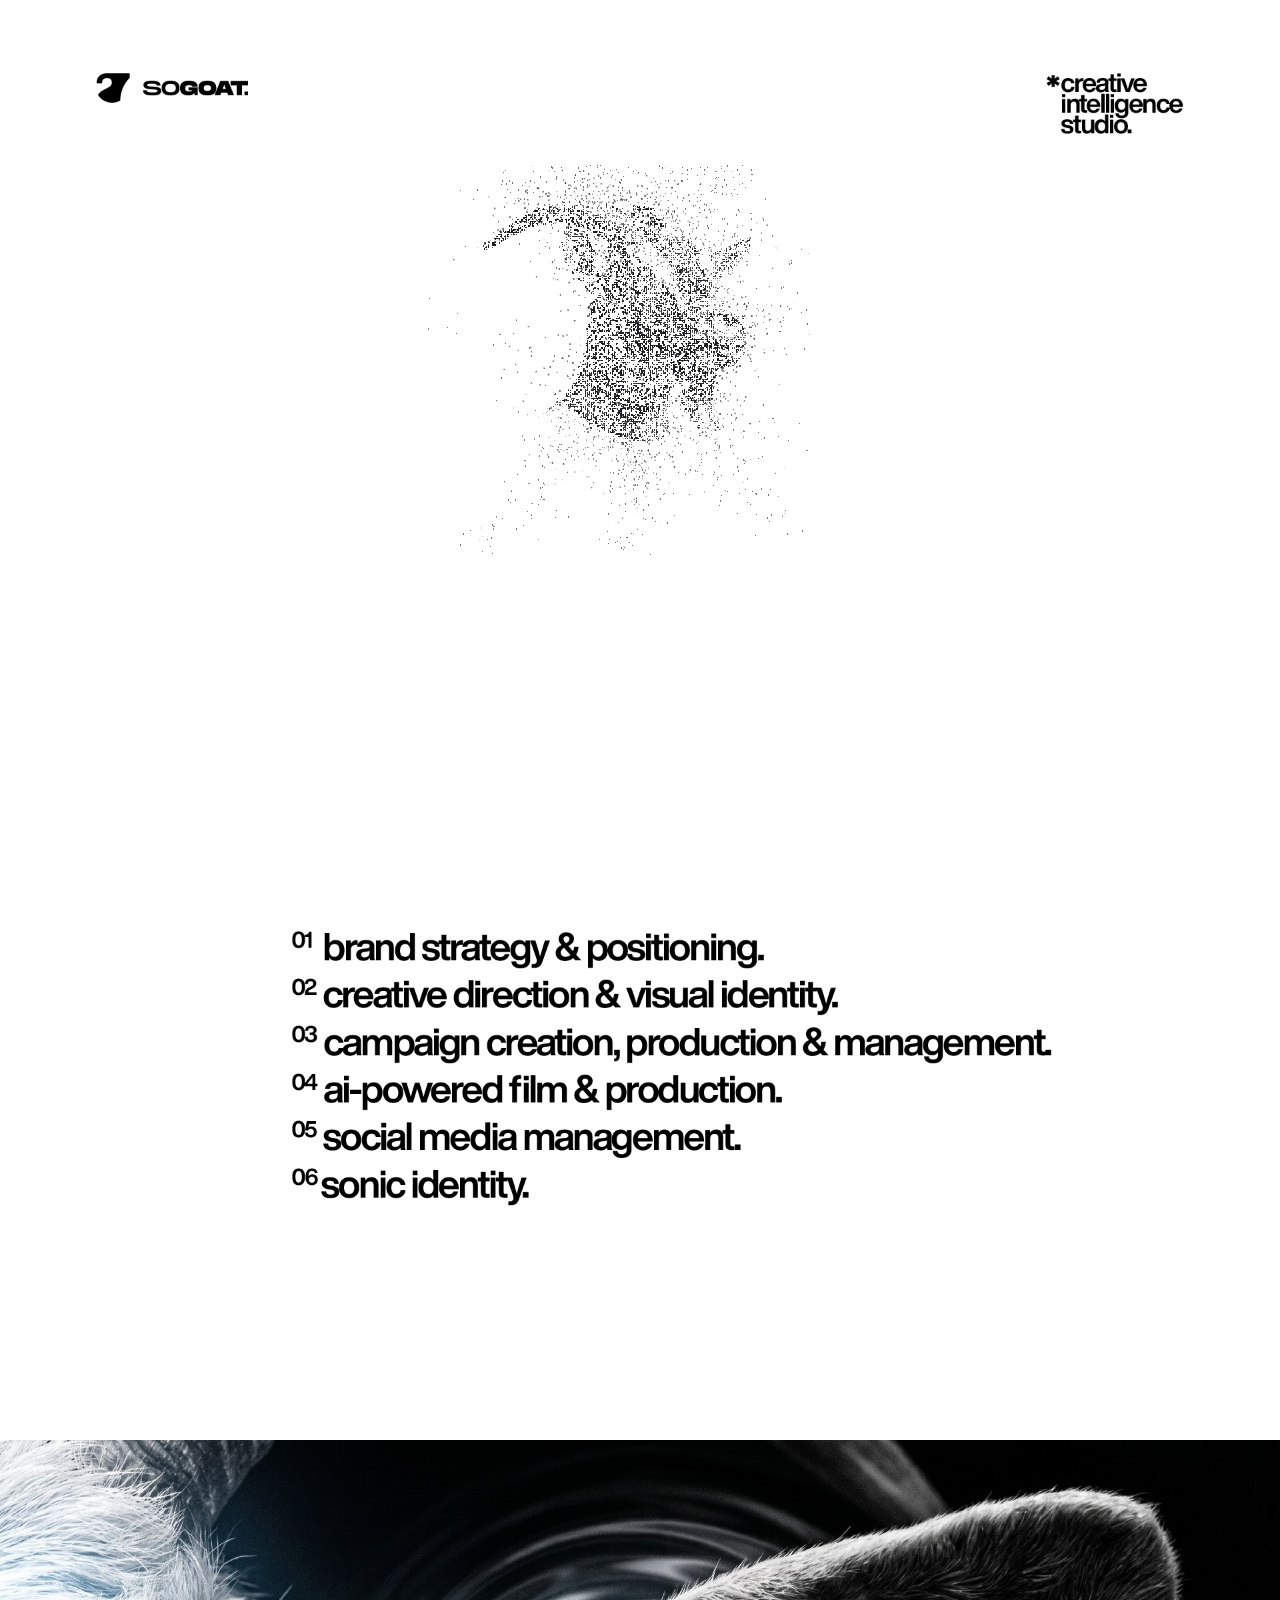
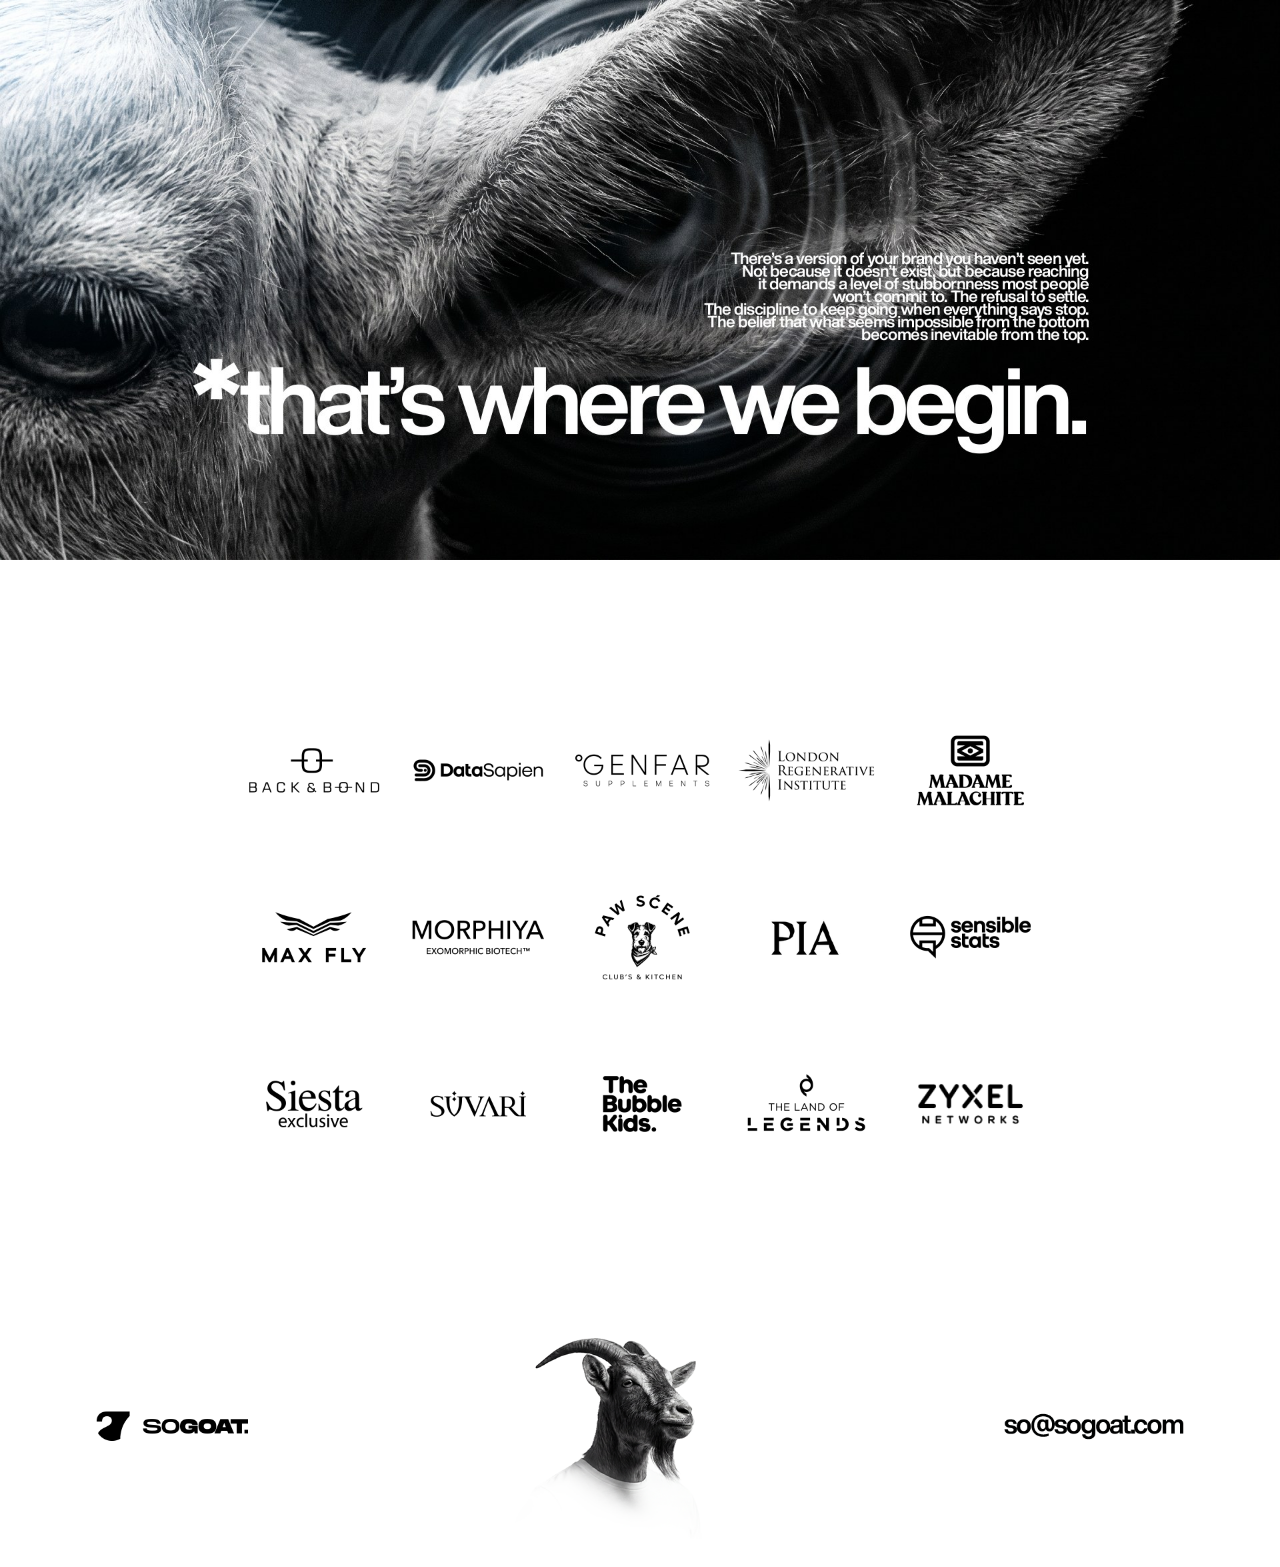
<file: index.html>
<!DOCTYPE html>
<html lang="en">

<head>
    <meta charset="UTF-8">
    <meta name="viewport" content="width=device-width, initial-scale=1.0">
    <title>SoGoat</title>
    <meta name="description" content="SoGoat — creative intelligence studio. The feed is a graveyard. We build monuments.">
    <link rel="stylesheet" href="wwwroot/css/style.css?v=12">
</head>

<body>
    <main>
        <section class="panel hero" aria-label="SoGoat">
            <img src="wwwroot/images/hero.png" alt="SoGoat. Creative intelligence studio. The feed is a graveyard. We build monuments.">
            <iframe class="goat" src="binary-goat-embed.html" title="Goat assembled from dots, ones and zeros" scrolling="no"></iframe>
            <div class="tagline" aria-hidden="true">
                <div class="row row-sm">
                    <div class="reveal"><img src="wwwroot/images/tagline-1.png?v=11" alt=""></div>
                    <span class="caret"></span>
                </div>
                <div class="row row-lg">
                    <div class="reveal"><img src="wwwroot/images/tagline-2.png?v=11" alt=""></div>
                    <span class="caret"></span>
                </div>
            </div>
        </section>

        <section class="panel services" aria-label="Services">
            <img src="wwwroot/images/svc-top.png" alt="">
            <div class="svc-line"><img src="wwwroot/images/svc-1.png" alt="01 brand strategy and positioning."></div>
            <div class="svc-line"><img src="wwwroot/images/svc-2.png" alt="02 creative direction and visual identity."></div>
            <div class="svc-line"><img src="wwwroot/images/svc-3.png" alt="03 campaign creation, production and management."></div>
            <div class="svc-line"><img src="wwwroot/images/svc-4.png" alt="04 ai-powered film and production."></div>
            <div class="svc-line"><img src="wwwroot/images/svc-5.png" alt="05 social media management."></div>
            <div class="svc-line"><img src="wwwroot/images/svc-6.png" alt="06 sonic identity."></div>
            <img src="wwwroot/images/svc-bottom.png" alt="">
        </section>

        <section class="panel manifesto" aria-label="Manifesto">
            <img src="wwwroot/images/manifesto.jpg" alt="There's a version of your brand you haven't seen yet. That's where we begin.">
        </section>

        <section class="panel clients" aria-label="Clients">
            <img class="clients-sheet" src="wwwroot/images/clients.png" alt="Client marks: Back and Bond, DataSapien, Genfar, London Regenerative Institute, Madame Malachite, Max Fly, Morphiya, Paw Scene, Pia, Sensible Stats, Siesta, Süvari, The Bubble Kids, The Land of Legends, Zyxel Networks.">
            <div class="clients-grid">
                <img src="wwwroot/images/logos/logo-01.png" alt="Back and Bond">
                <img src="wwwroot/images/logos/logo-02.png" alt="DataSapien">
                <img src="wwwroot/images/logos/logo-03.png" alt="Genfar">
                <img src="wwwroot/images/logos/logo-04.png" alt="London Regenerative Institute">
                <img src="wwwroot/images/logos/logo-05.png" alt="Madame Malachite">
                <img src="wwwroot/images/logos/logo-06.png" alt="Max Fly">
                <img src="wwwroot/images/logos/logo-07.png" alt="Morphiya">
                <img src="wwwroot/images/logos/logo-08.png" alt="Paw Scene">
                <img src="wwwroot/images/logos/logo-09.png" alt="Pia">
                <img src="wwwroot/images/logos/logo-10.png" alt="Sensible Stats">
                <img src="wwwroot/images/logos/logo-11.png" alt="Siesta">
                <img src="wwwroot/images/logos/logo-12.png" alt="Süvari">
                <img src="wwwroot/images/logos/logo-13.png" alt="The Bubble Kids">
                <img src="wwwroot/images/logos/logo-14.png" alt="The Land of Legends">
                <img src="wwwroot/images/logos/logo-15.png" alt="Zyxel Networks">
            </div>
        </section>

        <section class="panel footer" aria-label="Contact">
            <img src="wwwroot/images/footer.png" alt="SoGoat. so@sogoat.com">
            <a class="mail" href="mailto:so@sogoat.com">so@sogoat.com</a>
        </section>
    </main>
    <script src="wwwroot/js/script.js?v=11"></script>
</body>

</html>
</file>
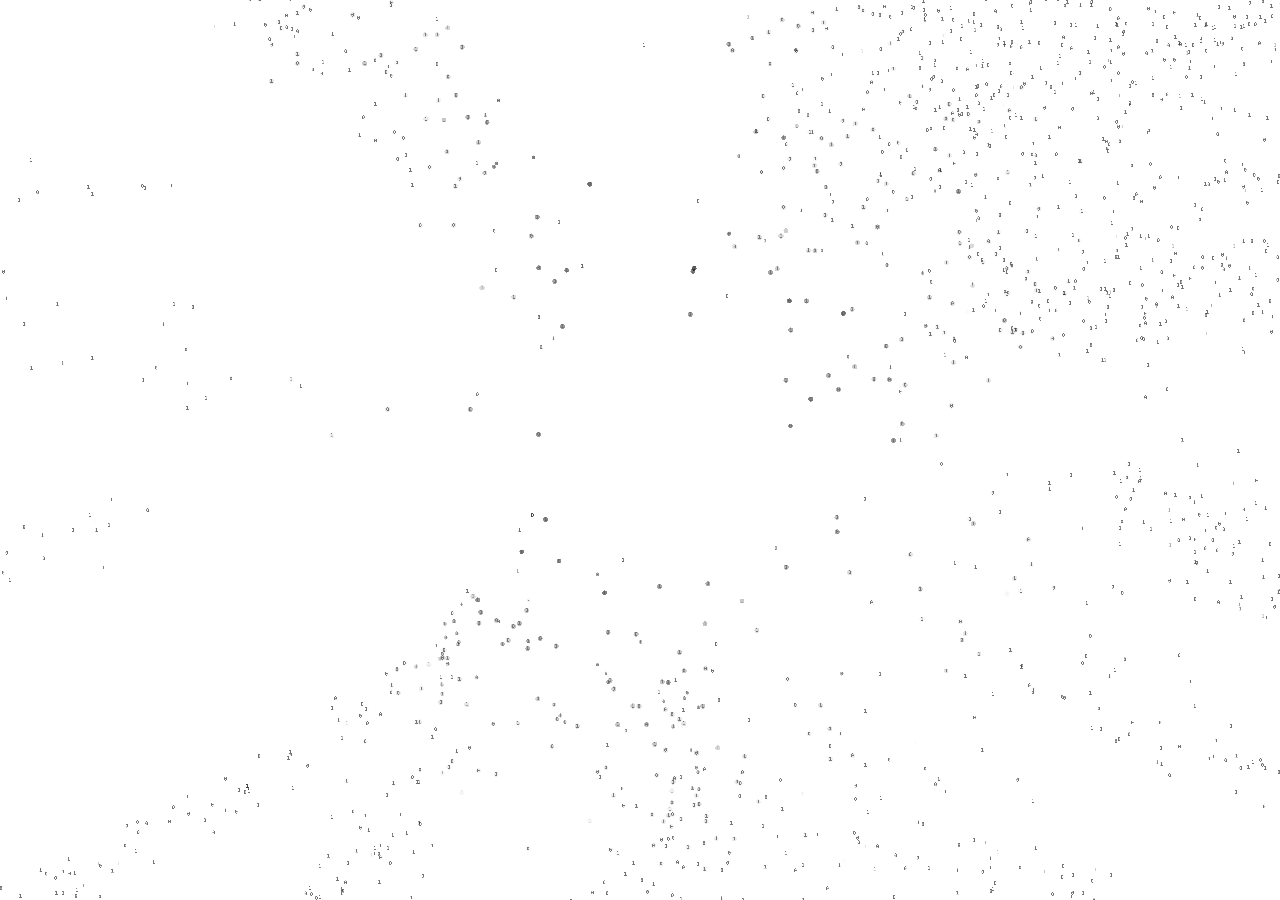
<file: binary-goat-embed.html>
<!doctype html>
<html lang="en">
<head>
<meta charset="utf-8">
<meta name="viewport" content="width=device-width, initial-scale=1">
<title>Binary Goat</title>
<style>
  html, body { margin: 0; height: 100%; background: #ffffff; }
  #goat { position: relative; width: 100%; height: 100%; background: #ffffff; overflow: hidden; }
  #goat canvas { position: absolute; inset: 0; width: 100%; height: 100%; display: block; touch-action: none; }
</style>
</head>
<body>
<div id="goat"><canvas id="stage" aria-label="A goat portrait assembled from dots, ones and zeros"></canvas></div>
<script>
const GRID = {"w": 146, "h": 160, "rows": ["00000000000000000000000000000000000000000000000000000000000000000000000000000000000000000000000000000000000000000000000000000000000000000000000000", "00000000000000000000000000000000000000000000000000000000000000000000000000000000000000000000000000000000000000000000000000000000000000000000000000", "00000000000000000000000000000000000000000000000000000000000000000000000000000000000000000000000000000000000000000000000000000000000000000000000000", "00000000000000000000000000000000000000000000000000000000000000000000000000000000000000000000000000000000000000000000000000000000000000000000000000", "0000000000000000000000000000000000000000000000003438a8aaejeeb5200000000000000000000000000000000000000000000000000000000000000000000000000000000000", "00000000000000000000000000000000000000000034cggkjcstcfk87dadcbglgc40000000000000000000000000000000000000000000000000000000000000000000000000000000", "0000000000000000000000000000000000000029iojpzlbwi8yn2jcdf6jd3958agprj70000000000003che400000000000000000000000000000000000000000000000000000000000", "000000000000000000000000000000000000apyuvolrzm8zopzpoqblg5i46k4998bhsyxh200000000fzzzzwg7000000000000000000000000000000000000000000000000000000000", "0000000000000000000000000000000004gyzzzlvqvpzo5zmvzhvxssg7m2ak2idbd620btzi000000lzutxuzzzoa3000000000000000000000000000000000000000000000000000000", "00000000000000000000000000000002lzzzoryqwnynttbvbuzruzzxqir6pg2k38m3858dnzuf000azwtotrtzzync700000000000000000000000000000000000000000000000000000", "000000000000000000000000000002jzztoupkrsuossnwivfrxxswzzwnuptdfg0db6ib9469lzv40zzquvrsuuzzyc693000000000000000000000000000000000000000000000000000", "0000000000000000000000000000gzzzxxpvxotsvuvzsysxvtrzttvxpvrzuhrh9l5gh8d7765dvw7qzusysttwwuztb78500000000000000000000000000000000000000000000000000", "00000000000000000000000000bxzzzywvpvzwzzzxzzzzzzzzxzvuxwluqzsszsrn9pa8e7ee579jr6dzyxtutxzrvzwf6d50000000000000000000000000000000000000000000000000", "0000000000000000000000003rzzzzzyyzxwzzzzzzzzzzzzzzzzzzyxswuzrxyzzoon62bcn87624dp8bzztvsxxuwzzm54d3000000000000000000000000000000000000000000000000", "00000000000000000000000czzzzzyyzzzzzzzzzzzzzzzzzzzzzzzzzzzzyyzwzxtxngad7naa3b44ftl0szyuzzyyzzx44ae000000000000000000000000000000000000000000000000", "0000000000000000000000nzznrvyzzzzzzzzztkdlidekmnoyzzzzzzzzzzzyyywzytmnefh8cf93203lc0luuzzzzzzzy74cc00000000000000000000000000000000000000000000000", "000000000000000000003xzzzusxzzzzzzsg80000000000000207nzzzzzzzzzzzzxvumow9e6k667500e802376jxzzzzn99a50000000000000000000000000000000000000000000000", "00000000000000000009zzzzyzzzzzzm80000000000000003osm8009ozzzzzzzzzzytpxqokei46agtrpuujdea5euxzzl300ee000000000000000000000000000000000000000000000", "000000000000000000hzzzxzzzzzo8000000000000000000rozzzzh002fyzzzzzyzzuxzwzpx887prsswztzzzzsbgki40006eje40000000000000000000000000000000000000000000", "00000000000000000nzzxzzzzzl40000000000000000000kvhppszzxb000cxzzzzzzzzzzvxpnkjtljedoinyzztj6ru66lc0008p7000000000000000000000000000000000000000000", "0000000000000000tzytyzzzl3000000000000000000000tilkqprqyzc0000czzzzzzzzzzztqilijkh64eozzunta6kmtr90322lt800000000000000000000000000000000000000000", "000000000000005zzuzzzzj30000000000000000000000cxkmkxtomqyzd00000mzzzzzzzzzztqmg68jjjfixtpvwkjnehb87ea4bgkb0000000000000000000000000000000000000000", "00000000000009zzuyzzg0000000000000000000000000nkfonytkeltzzd00000ayzzzzwzzuxuvvjfc69leatystslhcbrunhenllnvd0000000000000000000000000026j3000000000", "000000000000bzzzzzj000000000000000000000000000tjhjkwyqjapzzzi200002vzzztqzostpqrlc8cjlpstpxyqmg8epvnjnruluy000000000000000000000000bntqz7000000000", "00000000000kzzzzs40000000000000000000000000000rmhhelyzs5fzzzui200000szytjzsiwuxzxumga3cszlnzzncabrthipxjdkyk0000000000000000000009oyxegu5000000000", "0000000000rzzzyb000000000000000000000000000000lhfh6ezzujexzzofl300000szoqzzlsjilqtsrjtk7gtqnrnmfiqwlafrd5kzz90000000000000000008qzwlbcfk0000000000", "000000000rzzzf00000000000000000000000000000000hcbg5ezzzxjjzztaek0002mxzvwwswysd3689bcfdb8eyvsumrqiltp6ik8hmzw7000000000000005bhpslg9fkfj0000000000", "000000000ywf00000000000000000000000000000000008fbe5bvzzzvckzwo8g500izzyturpzztlf3557732399lxwztliixlnhhocberzxh00000000002cjlksp846mwnga0000000000", "00000000000000000000000000000000000000000000000p899cuzzzzocvzs76b0pzzrotxsmuvuvi38342030086dqzxhouovppgjaeehuzrm20000000ftgamug202nplhg60000000000", "00000000000000000000000000000000000000000000000hcale8rzzzz6vxqo6adzzzqjwzwqxttyrh60000030046ksynahmgpoggpopbhvlla300008oo87hrg6jqssgbdb00000000000", "00000000000000000000000000000000000000000000000alhpi3fprzzenzzm284zzzzpvzzsxywzzte90200200005mzzrfgf7jiomlslrtkfa503ggrl65dkkkozzte9b7200000000000", "000000000000000000000000000000000000000000000004rfmmi56qzzonzze303nzzzyuyzvzzzxzyor99200000008ejwjkkqmolnbswrptg8200puk47cabjszzzkbd94000000000000", "000000000000000000000000000000000000000000000000n7bguvjpzzwuzpk95c5zzzvtzzwzzzyuslnof33232002028xvj87lzjluktujml00005t7388jvzttrjfa940000000000000", "000000000000000000000000000000000000000000000000fhbawzylvzzzzts95f0gzzzuzzyzzzzxmakzvdc733002202auzv30iziypfppeo00000a5ajjemvpcgjg9b60000000000000", "000000000000000000000000000000000000000000000000ame49xzzzzzzzzha7g07zzzxzzzzzzqi700amsc6850033000fzwsbaurlykdptm900006aciklb9hcde6aa00000000000000", "0000000000000000000000000000000000000000000000002m0b73fuzzzzzzo62b5czzzzzzzzzunh83322jpf672026004cunqvjgsnwqjttnb00006fegikrsvkgb57000000000000000", "0000000000000000000000000000000000000000000000000mb3ztcckzzzzze02h5dzzzzzzzzyoqnlsuvyrxsld300a7622imknzqhvluiqwst80322gltpvzzyrg420000000000000000", "00000000000000000000000000000000000000000000000003u4hzzzxzzzzzqfcq9jzzzzzzzzwyytvyphhzzzth300440768myrtznuqljfoqxt02009dmswvf4bc000000000000000000", "00000000000000000000000000000000000000000000000000fy8cpztuuzzzzzpganzzzzzzzyxzxvrnts3jzzvka202206dfvwrzzvvxuqjrqwz6003iljd68ecd8200000000000000000", "000000000000000000000000000000000000000000000000000sz62ienwuzzzzp78pzzzzzzyxvxzwzzzzzizzzzma043485bnplpzqpsrxzuonxp206wnjioxrkf0000000000000000000", "0000000000000000000000000000000000000000000000000000nxc74epsxzzzs86szzzzzzyxuzuxzzzymdzzzzzq4500002ddovtuuxojptmmuzi00runmjf4200000000000000000000", "00000000000000000000000000000000000000000000000000000dzvhabgepzzze8uzzzzzzyvzzwlumeabvzwuyzzpe02225ddoysrqqsrstsssvz80ecg8553000000000000000000000", "0000000000000000000000000000000000000000000000000000002ozh767aszzo9xzzzzzzzvxzzzsjfkvrlqnmjlzx03028jmszzvromtuzzyruvpa6acc920000000000000000000000", "00000000000000000000000000000000000000000000000000000000pupe406vzzmvzzzzzzyxwwvzzzsnh8gqvdc8rzd202045imutzzyxntxmlqlptg793000000000000000000000000", "00000000000000000000000000000000000000000000000000000000bzrtuf0hzzzyzzzzzzyzywurtmfbcijntonrrqza0000aoustwuzvsrujpiifoyb00000000000000000000000000", "000000000000000000000000000000000000000000000000000000002zzlkvobvzzzzzzzzzyzyvutrujmnpvnkusvrkzj7206mrngwzzzvtvsysnkkglu20000000000000000000000000", "000000000000000000000000000000000000000000000000000000000izqkwztpzzzzzzzzyzyyzwvyzkesytvznnskkzuj300aajzzzzpplryxsud037el0000000000000000000000000", "0000000000000000000000000000000000000000000000000000000000xzquzzyzzzzzzzzxzzxzzxzzzxzzopvqorhrzzzc3473xysyuvrvvlyzlchjcdec000000000000000000000000", "00000000000000000000000000000000000000000000000000000000008zupwsuxzzzzzzzyzzxxxwxyzxunutonrrtoyzzu8e99ehprwzpopnzzuneccc53700000000000000000000000", "00000000000000000000000000000000000000000000000000000000000gymrsswzzzzzxzzzzyxvuvtsifinghqrnwlwyzzwvd02uvnmsimdgoyzwqie630540000000000000000000000", "000000000000000000000000000000000000000000000000000000000000quloqvxvzzzwzzyzzxwptvwokrmdisqpzwsyzzzxa7bqgaovkkntkwzrojaa33000000000000000000000000", "000000000000000000000000000000000000000000000000000000000000fzrmlqqqzzzxzzxzzzsmzwnsklrotoowwwyzvzzxh54eglzzzvylgedeebae84000000000000000000000000", "000000000000000000000000000000000000000000000000000000000000aypponmrxzzyvzyzzzrtzmqtptvsqlsvuryvqzzzt50amiszzspmmogmm833a9400030000000000000000000", "000000000000000000000000000000000000000000000000000000000000fznmtutrxzzzszyzzzvzzwzvzynswwuyootroxzzq944hoztlmwsqujp4005b8beb565000000000000000000", "000000000000000000000000000000000000000000000000000000000000szyotyxsxzxzuzyzzxtzyyzztqxyzzuuruznrzzzx9e7cjuqxzziopgr600027jkd500300000000000000000", "000000000000000000000000000000000000000000000000000000000000zzyzvzxtvzvzwzzyzyyzwzzxuzxqvziwxwrpzxzzvnl45hzvxvpnjd62643652587460040000000000000000", "000000000000000000000000000000000000000000000000000000000003zzxzxzzuxyvzxzzzzxvwzzzwzznjuqnxrqoroqyzzthajzuflzzslc3038jg64239c95440000000000000000", "00000000000000000000000000000000000000000000000000000000000azzvyxzzxywxzzzzzzvzzzzyzxmvostzyvqstrzzzzvtzurphivugmmdihlqa5jagid99203000000000000000", "00000000000000000000000000000000000000000000000000000000000jzzvyyzxyxwyzzzyxzzzzzzzzqpqmttzwwnwzyyzzzzzvruuhmuyf2ksmlzrajzrnmhcah9ae20000000000000", "00000000000000000000000000000000000000000000000000000000000izyxzxzzyzxxzzzzzzzzwwvzxtlfowwzsxozzzzzzzzzyzzwlyxvm4iqnzz95ozzwzso75film0000000000000", "00000000000000000000000000000000000000000000000000000000000qzxyzzzzzzwwzzyzyzzzzyzxuxrnqtsyzvozuuzzzzzzyzzzzzzwf8dkqzzd0ezzzzzzzd2c9na000000000000", "00000000000000000000000000000000000000000000000000000000000zzxxyzzzyzwxzzwzwyzzzzxrzzvkpmmwzwyzvszzvwzzzzzzzwyt95acvzyb00izzzzzzzuc4d3000000000000", "00000000000000000000000000000000000000000000000000000000004zxxzyzzzxyxyyzvzywzzzzwyzysuovszzzyzqsrlryzzzzzzuoxub000azxe200izzzzzzzxcc0000000000000", "00000000000000000000000000000000000000000000000000000000008zwxzzxzzzzvvxzwzzxzzzzyyzvzpxzszzpjutsgqzprzxzzzvspae9003prkd3005gwzzyzzwk0000000000000", "0000000000000000000000000000000000000000000000000000000000hzvxzzwyzzzuuxzzzzxyzzzxzzztvzunytqkntrnuvoyqoyzzzlpjhd502fntpb50000cihf5gv3000000000000", "0000000000000000000000000000000000000000000000000000000000lzvyyzxxzzyuuwzzwzzzzzzzzvyvzzqxytspootnqpnlhxvzzzrurc9a770348gff30002bf7fva000000000000", "0000000000000000000000000000000000000000000000000000000000hzyxuzzyzzxxuxzzxzzxzzzzzuyyzvuxzyxyxythkommnxyzzwstrqkqtvgof6fnjc30003aorye000000000000", "0000000000000000000000000000000000000000000000000000000000izvyuzzzyzyvtxzzzzzxyyzzzxzzzyuxzzzwzznmrkmqqwzzzyrlifljfd6ef96fhec955ahiiuj000000000000", "0000000000000000000000000000000000000000000000000000000000ezxyvyzzxzztvyxzzzzyyxwzzxzzxxzzyzzzzzuvuvvsxszzzvloicfa7830000022626adimiqq300000000000", "0000000000000000000000000000000000000000000000000000000000ozxxvtzzzxzuwyuzzzzzzzyzxxzzvzzzzzzzzzzzzztxtuzxuvzzyooqljruoga88459b6hmnhkv300000000000", "0000000000000000000000000000000000000000000000000000000000zzzzurxzzyzttvxzzzzzzxxzzzzzvzzzyzzzzzzzzxztrtzpzzzzzuuvyyuwzwpphgbndghlrdpq000000000000", "0000000000000000000000000000000000000000000000000000000004zxzyqswzzzzypswzzzzzzvwzzzzzyzzzvzzzzzzzyzzqqwyyzzzzzzzzzzzzzzzzxzxthhmgf2cf300000000000", "0000000000000000000000000000000000000000000000000000000004zxzzqqwzzzzzptxzzzzzzxxzzzzzzzyzxzzzzzzyvzzztzzzzzzzzzzzzzzzzzzzzzzynka9449e700000000000", "0000000000000000000000000000000000000000000000000000000006zzzzwtwzzzzzsqzzyzyzzyyzzzzyzzyzzzyzzzzyxzzzzzzzzyvzzzzzzzzzzzzzzzzzzzzzwzv6000000000000", "000000000000000000000000000000000000000000000000000000000bzyyzxsvzzzzzwpvzyzxzyyzzzzzxzyxzzzyzzzzyxzzzzzzzzyuvywxxttzwszzxyzxyvqmlkkn0000000000000", "000000000000000000000000000000000000000000000000000000000izyxzxqwxyzzzzotxxzyzwyyzzxzzzywywzyyzzzxzzzzzzzzywxvsstrpouuupskjmjqtzzztrf0000000000000", "000000000000000000000000000000000000000000000000000000000lzvwzurvyvzzzzrmvwzzxwyzxzyzzzxvxuyxwzzwzzzyzzzzzzzzunjoqsuzzztxsjfabiorsjb20000000000000", "000000000000000000000000000000000000000000000000000000000wzxszxrvzxzzzzzmtxxzuxyzxzzyzxwtywwsqsvuzzzyzzzyzzzzynclruwrwzxzzrnrmi8470270000000000000", "000000000000000000000000000000000000000000000000000000000zzzrzzqvzyzzzzztqxvuzvyzyyzxzyzutywopmquzzywzzzzzzzzzulhluzptvyzzyyzmmiaa7h20000000000000", "000000000000000000000000000000000000000000000000000000008zzzszzrrzywzzzzzppupxyvyvuzzxzzxutwosqstywyxzzzzzzzzzzxiftzurvzzzzvxsqtjkm500000000000000", "00000000000000000000000000000000000000000000000000000000dzzzwxzuoyzvzzzzzumsrsutsutzzyyzzuqwrvussxxyxzzzzzzzzzzxlcjsvwvuzxuvyytvrxa000000000000000", "00000000000000000000000000000000000000000000000000000000twzyxxyypyzvzzzzzzqvusosrpvvvxuzzxuysuopvwzzzzzzzzzzzzzqqffnuxxtsrvwzzxzzf0000000000000000", "00000000000000000000000000000000000000000000000000000005zvvxvwyyryzxyxzzzzttxqstsoqrptsswyvtstppxvzzzzxzzzzzzzurwnljekkntzzzzzzr400000000000000000", "0000000000000000000000000000000000000000000000000000000eztwzwvtytzyzyuzzzzwnttrvxtqsrrwrstwtvuwrxrtyzwzzzzzzzzvzzsrlcaecfryyrna0000000000000000000", "0000000000000000000000000000000000000000000000000000000lxpyzwzqytwwzzuzzzzylovxyzxstwrxtstwvtrxwyruyzyzzzzzzzzzzyqtzstttq8000000000000000000000000", "0000000000000000000000000000000000000000000000000000000uvrvwvzuuytxzzwzzzzzoqtvzzzxvywutswtnnnrwvpxyyzzzzzzzzzzzxszzyzzzl0000000000000000000000000", "000000000000000000000000000000000000000000000000000000bzttwvtxzqyuxzxxzzzzzrpptuxzzzzzxtvwollknxuutuwzzzzzzzzzzzzxzzyzxwb0000000000000000000000000", "000000000000000000000000000000000000000000000000000000mzqvzyrtzpvzyzwyzzzzzwpkovvvzzzzzzzzyvtqlosrorwzzzyzzzzzzzxzzzzxuv40000000000000000000000000", "000000000000000000000000000000000000000000000000000000xvqvwzvtzuqyzzvyzzzzzxqonrzwwzzzzzzzzzvuqjddckuzzzzzzzzzzzzzzzzwzq00000000000000000000000000", "00000000000000000000000000000000000000000000000000000ezqustyztzxqwzzxzzzzzytppsqtzvxzzzzzzzpophlrolmoxvzzzzzzzyzzzzzuzzd00000000000000000000000000", "00000000000000000000000000000000000000000000000000000zzuutuvzuzxsuzzzyzzzzyutqrtlswuvzzzyzsomikzztsnobotzzzzzzxzzzzxvzz500000000000000000000000000", "0000000000000000000000000000000000000000000000000000pzywsusuyyywvtwyzyzzzzzvxsrtnqttuwzzuvqqoimuszsvm2kazzzzzzxyzzyuvzx000000000000000000000000000", "000000000000000000000000000000000000000000000000000nzvuvutstuzzxxtwyzzzzzzztspsxxvyqrxzzywqonlxzzspo8dcizyzzzzyyzzzxyzp000000000000000000000000000", "00000000000000000000000000000000000000000000000000pzyuwttuuuryztxwwyzzzzzzzvqpuzzyzzsxzzyyrnqtzzztm70f9vzzzzzzwzyzxwzzk000000000000000000000000000", "0000000000000000000000000000000000000000000000000jzzvvvssuuvrzztuzuyzzzzzzzzrtvxwwxzzvyzzwxqsxzzzxo30bbtzzzzzztzuxzuwz7000000000000000000000000000", "00000000000000000000000000000000000000000000000azzywtuuusttvtzzvsxwtzzzzzzyzvwxtuxxyzzuwyvzutwzzutf255dozwzzzzowzlyvwza000000000000000000000000000", "00000000000000000000000000000000000000000000006zyvvuvtuvuttvtwywsuzuzzzzzzzxzxxwvzzzzztuuuwvuzzsqn40aagqzqzzzzqrzplxyzd000000000000000000000000000", "000000000000000000000000000000000000000000000004qxvvvtvvuttvwuwxwtzvyzyzzzzwyzyyzzzzzwwxttvuszxpsh00a7jtzmyxzzqowwlfxs8000000000000000000000000000", "000000000000000000000000000000000000000000000008zvuvuvwvtuvtxvtuxvxvyzxzzzzzvzzzzzzzzwvzwustryuqte3085gmvnwxvznkuxmbzx2000000000000000000000000000", "000000000000000000000000000000000000000000000alzxuuvvwvtsuvvvvtrwxxuxzyzzzzzyzzzzzzzzzxzzxuvuxton85036bvspszqymjpwjixz3000000000000000000000000000", "00000000000000000000000000000000000000000000cinxyusuuwwtuuuwvwvuwtyvyzzzzyzzzzzyzzzzzzzxzywzxwrkh830025vuzsznvm6hop9ut5000000000000000000000000000", "0000000000000000000000000000000000000000000cgb78jywsuvtuttttvwvuwsvwxzzzzxzzzxzyzzzzzzzxzyyzwuphgc00023ltqsumtp0eslbup7000000000000000000000000000", "000000000000000000000000000000000000000069eebba97hzvuutttttqvvxutuswvzxyzyzzzxyzzzzzyzzyzzzyusiblh20000auwonnwu08oddgh7000000000000000000000000000", "000000000000000000000000000000000000000cjca999aba8dxxtutusvotwxxuvsxszxxzzzzzzxzzzzzzyzzzzzxzob9ja000000iyrorpz53me9dg6200000000000000000000000000", "000000000000000000000000000000000000009caa7667799868uzttutvppwxyuvtvuwzxxzyyzyzwzzzzzzzzzwvvyneej60000002wqstptd0aebag4600000000000000000000000000", "000000000000000000000000000000000000268668a7446678856qzvtrtsptuuursxxuvxxyyxzxyywzyzzyyzzutsngjhi90000000dzlksoh049hig6800000000000000000000000000", "0000000000000000000000000000000000035554446a7335678866kzxrtrorrqvtpsywtuxxzyzzwzyxzzzwxzxssnhfhih500000000rs6nno2059ri4a40000000000000000000000000", "00000000000000000000000000000000023333333334763256678728tzrsnqvprutnvwutvxyxzzyzzxyzzvvxsprlihdeg2000000000y7fhmb252ll84b0000000000000000000000000", "000000000000000000000000000000002320022222224543245578622lzwrptpotssrvutvwxwzzyyzxxxyvstpnlkjigda00000000008o9lek672asf586000000000000000000000000", "0000000000000000000000000000000232000000002223432245567742hzzssqprpstuttttywyzxxywwvwvrqnhipfeheb00000000000dmjihi462il803000000000000000000000000", "000000000000000000000000000000002200000000002223332344577638pzztoqqsuurruswywzyxyxuvsuromfpqfcijh000000000000mtkak6550nk30000000000000000000000000", "00000000000000000000000000000000000000000000000233333545677537ozuprtttrqsuuwvxywyytvsqqlnkwoafnjk0000000000000ps8bi2524nc0000000000000000000000000", "0000000000000000000000000000000000000000000000002233234446775208nyyuttrsstvvvvwwxwusvqnfjlzrafjck20000000000004qf5b80537o5000000000000000000000000", "000000000000000000000000000000000000000000000000022233345556765339oyzvsrstvvuvuuxuuqtpnefmxrdckdj000000000000007a75c5000bg200000000000000000000000", "00000000000000000000000000000000000000000000000000222232344556665439pzzwusttttustutrropeiqstc9klk000000000000000364472000ba00000000000000000000000", "0000000000000000000000000000000000000000000000000000222222455456788548kvzxvutstutssrpkmdekmoaalw70000000000000000020230000430000000000000000000000", "000000000000000000000000000000000000000000000000000000223323455567899757eovyyvvwtqsrqkmebjikaewa00000000000000000000020000000000000000000000000000", "00000000000000000000000000000000000000000000000000000002222234666567aba9889djpwzzwwwtqpihlsrnk8000000000000000000000000000000000000000000000000000", "0000000000000000000000000000000000000000000000000000000002223334666669bdcba888bfklosurrrooqh800000000000000000000000000000000000000000000000000000", "000000000000000000000000000000000000000000000000000000000022223333566679bdeeeccba86542000000000000000000000000000000000000000000000000000000000000", "0000000000000000000000000000000000000000000000000000000000002223333346778aceeeedcb9743200000000000000000000000000000000000000000000000000000000000", "0000000000000000000000000000000000000000000000000000000000000022233334479abbbddcba7754320000000000000000000000000000000000000000000000000000000000", "00000000000000000000000000000000000000000000000000000000000000002233444568acccdca96432200000000000000000000000000000000000000000000000000000000000", "0000000000000000000000000000000000000000000000000000000000000000022233566779aaaacb9643222000000000000000000000000000000000000000000000000000000000", "00000000000000000000000000000000000000000000000000000000000000000002334567778998776644322200000000000000000000000000000000000000000000000000000000", "000000000000000000000000000000000000000000000000000000000000000000022333456779ab976422000000000000000000000000000000000000000000000000000000000000", "00000000000000000000000000000000000000000000000000000000000000000000222334556789988653320000000000000000000000000000000000000000000000000000000000", "00000000000000000000000000000000000000000000000000000000000000000000002223455567777643200000000000000000000000000000000000000000000000000000000000", "00000000000000000000000000000000000000000000000000000000000000000000000222344556666532200000000000000000000000000000000000000000000000000000000000", "00000000000000000000000000000000000000000000000000000000000000000000000002233445555433200000000000000000000000000000000000000000000000000000000000", "00000000000000000000000000000000000000000000000000000000000000000000000000223344544432200000000000000000000000000000000000000000000000000000000000", "00000000000000000000000000000000000000000000000000000000000000000000000000022333333332200000000000000000000000000000000000000000000000000000000000", "00000000000000000000000000000000000000000000000000000000000000000000000000002222333332200000000000000000000000000000000000000000000000000000000000", "00000000000000000000000000000000000000000000000000000000000000000000000000000022222322000000000000000000000000000000000000000000000000000000000000", "00000000000000000000000000000000000000000000000000000000000000000000000000000000002222000000000000000000000000000000000000000000000000000000000000", "00000000000000000000000000000000000000000000000000000000000000000000000000000000000000000000000000000000000000000000000000000000000000000000000000", "00000000000000000000000000000000000000000000000000000000000000000000000000000000000000000000000000000000000000000000000000000000000000000000000000", "00000000000000000000000000000000000000000000000000000000000000000000000000000000000000000000000000000000000000000000000000000000000000000000000000", "00000000000000000000000000000000000000000000000000000000000000000000000000000000000000000000000000000000000000000000000000000000000000000000000000", "00000000000000000000000000000000000000000000000000000000000000000000000000000000000000000000000000000000000000000000000000000000000000000000000000", "00000000000000000000000000000000000000000000000000000000000000000000000000000000000000000000000000000000000000000000000000000000000000000000000000", "00000000000000000000000000000000000000000000000000000000000000000000000000000000000000000000000000000000000000000000000000000000000000000000000000", "00000000000000000000000000000000000000000000000000000000000000000000000000000000000000000000000000000000000000000000000000000000000000000000000000", "00000000000000000000000000000000000000000000000000000000000000000000000000000000000000000000000000000000000000000000000000000000000000000000000000", "00000000000000000000000000000000000000000000000000000000000000000000000000000000000000000000000000000000000000000000000000000000000000000000000000", "00000000000000000000000000000000000000000000000000000000000000000000000000000000000000000000000000000000000000000000000000000000000000000000000000", "00000000000000000000000000000000000000000000000000000000000000000000000000000000000000000000000000000000000000000000000000000000000000000000000000", "00000000000000000000000000000000000000000000000000000000000000000000000000000000000000000000000000000000000000000000000000000000000000000000000000", "00000000000000000000000000000000000000000000000000000000000000000000000000000000000000000000000000000000000000000000000000000000000000000000000000", "00000000000000000000000000000000000000000000000000000000000000000000000000000000000000000000000000000000000000000000000000000000000000000000000000", "00000000000000000000000000000000000000000000000000000000000000000000000000000000000000000000000000000000000000000000000000000000000000000000000000", "00000000000000000000000000000000000000000000000000000000000000000000000000000000000000000000000000000000000000000000000000000000000000000000000000", "00000000000000000000000000000000000000000000000000000000000000000000000000000000000000000000000000000000000000000000000000000000000000000000000000", "00000000000000000000000000000000000000000000000000000000000000000000000000000000000000000000000000000000000000000000000000000000000000000000000000", "00000000000000000000000000000000000000000000000000000000000000000000000000000000000000000000000000000000000000000000000000000000000000000000000000", "00000000000000000000000000000000000000000000000000000000000000000000000000000000000000000000000000000000000000000000000000000000000000000000000000", "00000000000000000000000000000000000000000000000000000000000000000000000000000000000000000000000000000000000000000000000000000000000000000000000000", "00000000000000000000000000000000000000000000000000000000000000000000000000000000000000000000000000000000000000000000000000000000000000000000000000", "00000000000000000000000000000000000000000000000000000000000000000000000000000000000000000000000000000000000000000000000000000000000000000000000000", "00000000000000000000000000000000000000000000000000000000000000000000000000000000000000000000000000000000000000000000000000000000000000000000000000"]};
const frameEl = document.getElementById('goat');
const cv = document.getElementById('stage'), ctx = cv.getContext('2d');
const reduce = matchMedia('(prefers-reduced-motion: reduce)').matches;
const INK = '#1d1d1f';

let seed = 7; const rnd = () => (seed = (seed * 16807) % 2147483647) / 2147483647;

// ---- particles from the sampled portrait ----
const P = [];
const cx0 = GRID.w / 2, cy0 = GRID.h / 2;
GRID.rows.forEach((row, y) => {
  for (let x = 0; x < row.length; x++) {
    const v = parseInt(row[x], 36); if (!v) continue;
    const l = v / 35;
    const type = (l > 0.5 && rnd() < 0.3) ? (rnd() < 0.5 ? 1 : 2) : 0;
    P.push({ gx: x + (rnd() - .5) * .25, gy: y + (rnd() - .5) * .25, l, type,
      alt: rnd() < .5 ? 1 : 2, s: rnd() * 1000, ang: Math.atan2(y - cy0, x - cx0),
      ox: 0, oy: 0, vx: 0, vy: 0, h: 0 });
  }
});
const TOTAL = P.length;

// data streams arriving from every direction
const STREAMS = 26, streams = [];
for (let i = 0; i < STREAMS; i++) streams.push({ a: (i / STREAMS) * Math.PI * 2 + (rnd() - .5) * .35, start: rnd() * 0.45, bend: (rnd() - .5) * 1.6, list: [] });
P.forEach(p => {
  let a = p.ang + (rnd() - .5) * 1.1, best = 0, bd = 9;
  streams.forEach((s, i) => { const d = Math.abs(Math.atan2(Math.sin(a - s.a), Math.cos(a - s.a))); if (d < bd) { bd = d; best = i; } });
  p.st = best; streams[best].list.push(p);
});
streams.forEach(s => {
  s.list.sort((a, b) => a.s - b.s);
  const n = s.list.length, span = 0.85 + rnd() * 0.55;
  s.list.forEach((p, i) => { p.delay = s.start + (i / Math.max(1, n)) * span + rnd() * .08; p.dur = 1.15 + rnd() * 0.45; p.lat = rnd() - .5; });
});
const END = Math.max(...P.map(p => p.delay + p.dur));
let settledSent = false;
function notifySettled() {
  if (settledSent) return;
  settledSent = true;
  if (window.parent && window.parent !== window) window.parent.postMessage({ type: "goat-settled" }, "*");
}

// ---- sprites ----
const SPR = 64, sprites = [];
for (let t = 0; t < 3; t++) {
  const c = document.createElement('canvas'); c.width = c.height = SPR; const g = c.getContext('2d');
  g.fillStyle = INK;
  if (t === 0) { g.beginPath(); g.arc(SPR / 2, SPR / 2, SPR / 2 - 1, 0, Math.PI * 2); g.fill(); }
  else { g.font = `600 ${SPR * .92}px ui-monospace, "SF Mono", Menlo, monospace`; g.textAlign = 'center'; g.textBaseline = 'middle'; g.fillText(t === 1 ? '1' : '0', SPR / 2, SPR / 2 + SPR * .04); }
  sprites.push(c);
}

// ---- layout (all in frame pixels) ----
let W, H, dpr, cell, offX, offY, R, CX, CY;
function layout() {
  const r = frameEl.getBoundingClientRect();
  dpr = Math.min(2, window.devicePixelRatio || 1);
  W = r.width; H = r.height;
  cv.width = Math.round(W * dpr); cv.height = Math.round(H * dpr); ctx.setTransform(dpr, 0, 0, dpr, 0, 0);
  cell = Math.min(W * .9 / GRID.w, H * .86 / GRID.h);
  offX = (W - GRID.w * cell) / 2; offY = (H - GRID.h * cell) / 2;
  CX = W / 2; CY = H / 2; R = Math.hypot(W, H) * .62;
}
layout(); new ResizeObserver(layout).observe(frameEl);

// ---- pointer, with velocity for the wake ----
const ptr = { x: -1e4, y: -1e4, vx: 0, vy: 0, px: -1e4, py: -1e4, on: 0, amt: 0 };
function setPtr(e) { const r = cv.getBoundingClientRect(); ptr.x = e.clientX - r.left; ptr.y = e.clientY - r.top; ptr.on = 1; }
cv.addEventListener('pointermove', setPtr);
cv.addEventListener('pointerdown', setPtr);
cv.addEventListener('pointerleave', () => { ptr.on = 0; });
cv.addEventListener('pointerup', e => { if (e.pointerType !== 'mouse') ptr.on = 0; });

const smooth = t => t * t * (3 - 2 * t);
// flight: gentle start, long silky deceleration
const flightEase = t => { const a = t * t * t, b = 1 - Math.pow(1 - t, 5); return a + (b - a) * smooth(t); };

let t0 = reduce ? -1e9 : Infinity;
if (!reduce) new IntersectionObserver((en, ob) => { if (en[0].isIntersecting) { t0 = performance.now(); ob.disconnect(); } }, { threshold: .35 }).observe(frameEl);

let last = performance.now();
function frame(now) {
  const dt = Math.min(2, (now - last) / 16.667); last = now;
  const t = t0 === Infinity ? -1 : (now - t0) / 1000;
  if (t >= END) notifySettled();
  ctx.clearRect(0, 0, W, H);

  // pointer velocity (smoothed) and presence fade
  if (ptr.px > -1e3 && ptr.on) { ptr.vx += ((ptr.x - ptr.px) - ptr.vx) * .35; ptr.vy += ((ptr.y - ptr.py) - ptr.vy) * .35; }
  else { ptr.vx *= .9; ptr.vy *= .9; }
  ptr.px = ptr.x; ptr.py = ptr.y;
  ptr.amt += ((ptr.on ? 1 : 0) - ptr.amt) * .08 * dt;
  const speed = Math.min(40, Math.hypot(ptr.vx, ptr.vy));
  const RAD = Math.max(80, H * .14) * (1 + speed / 70);

  for (let i = 0; i < P.length; i++) {
    const p = P[i];
    const tx = offX + p.gx * cell, ty = offY + p.gy * cell;
    const k = (t - p.delay) / p.dur;
    if (k <= 0) continue;
    const base = p.type === 0 ? cell * (0.14 + 0.86 * p.l) : cell * (0.62 + 0.62 * p.l);
    const baseA = p.type === 0 ? 0.55 + 0.45 * p.l : 0.45 + 0.55 * p.l;

    if (k < 1) {
      const s = streams[p.st];
      const e = flightEase(k);
      const ox = CX + Math.cos(s.a) * R + p.lat * 60 * Math.sin(s.a), oy = CY + Math.sin(s.a) * R - p.lat * 60 * Math.cos(s.a);
      const dx = tx - ox, dy = ty - oy;
      const qx = (ox + tx) / 2 - dy * s.bend * .35, qy = (oy + ty) / 2 + dx * s.bend * .35;
      const u = 1 - e;
      const x = u * u * ox + 2 * u * e * qx + e * e * tx, y = u * u * oy + 2 * u * e * qy + e * e * ty;
      // travel as a binary glyph, then melt into the final mark over the last stretch
      const m = smooth(Math.max(0, (k - .55) / .45));
      const fly = cell * 1.15;
      const flyA = (.22 + .4 * Math.min(1, k * 4)) * (1 - m);
      const flick = (Math.floor(t * 10 + p.s) & 1) + 1;
      if (flyA > .01) { ctx.globalAlpha = flyA; ctx.drawImage(sprites[m > .3 ? p.alt : flick], x - fly / 2, y - fly / 2, fly, fly); }
      if (m > 0) { const sz = fly + (base - fly) * m; ctx.globalAlpha = baseA * m; ctx.drawImage(sprites[p.type], x - sz / 2, y - sz / 2, sz, sz); }
      continue;
    }

    // ---- settled: fluid, magnetic hover ----
    const px = tx + p.ox, py = ty + p.oy;
    const dx = px - ptr.x, dy = py - ptr.y, d = Math.hypot(dx, dy);
    let f = 0;
    if (ptr.amt > .01 && d < RAD) {
      f = 1 - d / RAD; f = f * f * (3 - 2 * f) * ptr.amt;
      const nx = dx / (d || 1), ny = dy / (d || 1);
      // soft outward push, a slow swirl around the cursor, and a wake that follows its motion
      p.vx += (nx * .8 - ny * .5) * f * dt + ptr.vx * .045 * f * dt;
      p.vy += (ny * .8 + nx * .5) * f * dt + ptr.vy * .045 * f * dt;
    }
    p.h += (f - p.h) * .12 * dt;
    p.vx += -p.ox * .022 * dt; p.vy += -p.oy * .022 * dt;
    const damp = Math.pow(.9, dt); p.vx *= damp; p.vy *= damp;
    p.ox += p.vx * dt; p.oy += p.vy * dt;

    const x = tx + p.ox, y = ty + p.oy;
    const disp = Math.min(1, Math.hypot(p.ox, p.oy) / (cell * 6));
    const lens = Math.max(p.h, disp * .8);
    const sz = base * (1 + .55 * lens);
    // near the cursor, dots reveal the bit they carry
    if (p.type === 0 && lens > .02 && p.l > .12) {
      const g = smooth(Math.min(1, lens * 1.6));
      ctx.globalAlpha = baseA * (1 - g); ctx.drawImage(sprites[0], x - sz / 2, y - sz / 2, sz, sz);
      const gs = Math.max(sz, cell * (0.7 + .6 * p.l)) * (1 + .2 * g);
      ctx.globalAlpha = (0.5 + .5 * p.l) * g; ctx.drawImage(sprites[p.alt], x - gs / 2, y - gs / 2, gs, gs);
    } else {
      ctx.globalAlpha = baseA; ctx.drawImage(sprites[p.type], x - sz / 2, y - sz / 2, sz, sz);
    }
  }
  ctx.globalAlpha = 1;

  requestAnimationFrame(frame);
}
requestAnimationFrame(frame);
</script>
</body>
</html>
</file>
<file: wwwroot/css/style.css>
* {
    margin: 0;
    padding: 0;
    box-sizing: border-box;
}

html, body {
    background: #ffffff;
    color: #000000;
}

img {
    display: block;
    width: 100%;
    height: auto;
}

.panel {
    position: relative;
    width: 100%;
}

.hero .goat {
    position: absolute;
    left: 33.333%;
    top: 22.963%;
    width: 30%;
    height: 54.352%;
    border: 0;
    background: #ffffff;
    overflow: hidden;
}

.tagline .row {
    position: absolute;
    left: 33.229%;
}

.tagline .row-sm {
    top: 77.407%;
    width: 19.17%;
    height: 3.573%;
}

.tagline .row-lg {
    top: 80.556%;
    width: 33.646%;
    height: 5.997%;
}

.tagline .row-sm .caret {
    height: 83.2%;
}

.tagline .row-lg .caret {
    height: 79.7%;
}

.tagline .reveal {
    position: relative;
    height: 100%;
    width: 0;
    overflow: hidden;
}

.tagline .reveal img {
    position: absolute;
    top: 0;
    left: 0;
    width: auto;
    max-width: none;
    height: 100%;
}

.tagline .caret {
    position: absolute;
    top: 0;
    left: 0;
    height: 100%;
    width: 2px;
    background: #111111;
    opacity: 0;
}

.tagline .caret.on {
    opacity: 1;
}

.tagline .caret.blink {
    animation: caret-blink 1.05s steps(1) infinite;
}

@keyframes caret-blink {
    50% {
        opacity: 0;
    }
}

.services .svc-line img {
    transition: opacity 0.18s ease;
}

.services .svc-line:hover img {
    opacity: 0.28;
}

.clients-grid {
    display: none;
}

.footer .mail {
    position: absolute;
    left: 78.44%;
    top: 46.51%;
    width: 14.01%;
    height: 9.07%;
    color: transparent;
    font-size: 0;
}

@media (max-width: 768px) {
    .hero,
    .services {
        height: 100vh;
        height: 100dvh;
        overflow: hidden;
    }

    .hero > img {
        height: auto;
    }

    .hero .goat,
    .hero .tagline .row {
        z-index: 1;
    }

    .hero .goat {
        left: 8vw;
        top: 16dvh;
        width: 84vw;
        height: 58dvh;
    }

    .tagline .row-sm,
    .tagline .row-lg {
        left: 6vw;
        top: auto;
    }

    .tagline .row-sm {
        bottom: calc(5dvh + 10vw);
        width: 50.1vw;
        height: 5.26vw;
    }

    .tagline .row-lg {
        bottom: 5dvh;
        width: 88vw;
        height: 8.82vw;
    }

    .services {
        display: flex;
        flex-direction: column;
        justify-content: center;
        background: #ffffff;
    }

    .services > img {
        display: none;
    }

    .services .svc-line img {
        width: 155%;
        max-width: none;
        margin-left: -31.4%;
    }

    .manifesto {
        overflow: hidden;
        background: #000000;
    }

    .manifesto img {
        width: 116%;
        max-width: none;
        height: auto;
        margin-left: 0;
    }

    .clients-sheet {
        display: none;
    }

    .clients-grid {
        display: grid;
        grid-template-columns: 1fr 1fr;
        align-items: center;
        gap: 11vw 6vw;
        padding: 14vw 8vw 16vw;
        background: #ffffff;
    }

    .clients-grid img {
        width: 100%;
        height: 18vw;
        object-fit: contain;
    }

    .clients-grid img:last-child:nth-child(odd) {
        grid-column: 1 / -1;
        width: calc((100% - 6vw) / 2);
        justify-self: center;
    }
}
</file>
